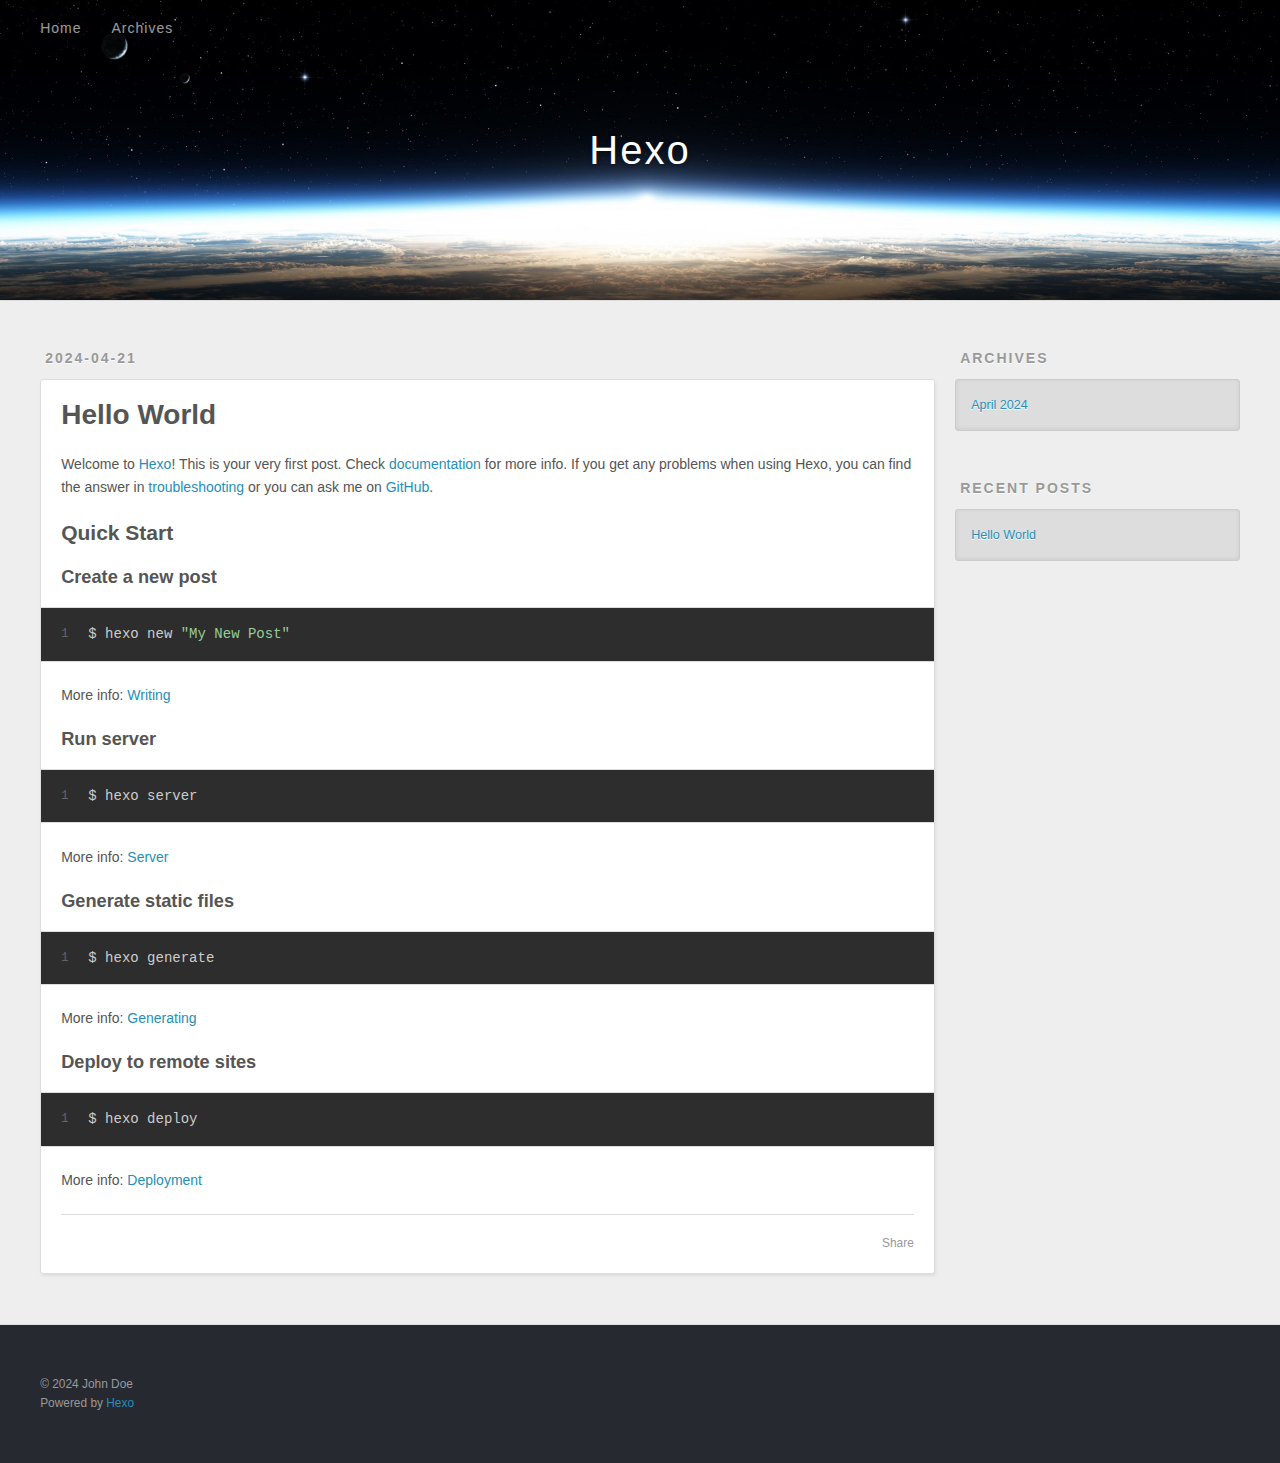
<file: index.html>
<!DOCTYPE html>
<html>
<head>
  <meta charset="utf-8">
  
  
  <title>Hexo</title>
  <meta name="viewport" content="width=device-width, initial-scale=1, shrink-to-fit=no">
  <meta property="og:type" content="website">
<meta property="og:title" content="Hexo">
<meta property="og:url" content="http://example.com/index.html">
<meta property="og:site_name" content="Hexo">
<meta property="og:locale" content="en_US">
<meta property="article:author" content="John Doe">
<meta name="twitter:card" content="summary">
  
    <link rel="alternate" href="/atom.xml" title="Hexo" type="application/atom+xml">
  
  
    <link rel="shortcut icon" href="/favicon.png">
  
  
  
<link rel="stylesheet" href="/css/style.css">

  
    
<link rel="stylesheet" href="/fancybox/jquery.fancybox.min.css">

  
  
<meta name="generator" content="Hexo 7.2.0"></head>

<body>
  <div id="container">
    <div id="wrap">
      <header id="header">
  <div id="banner"></div>
  <div id="header-outer" class="outer">
    <div id="header-title" class="inner">
      <h1 id="logo-wrap">
        <a href="/" id="logo">Hexo</a>
      </h1>
      
    </div>
    <div id="header-inner" class="inner">
      <nav id="main-nav">
        <a id="main-nav-toggle" class="nav-icon"><span class="fa fa-bars"></span></a>
        
          <a class="main-nav-link" href="/">Home</a>
        
          <a class="main-nav-link" href="/archives">Archives</a>
        
      </nav>
      <nav id="sub-nav">
        
        
          <a class="nav-icon" href="/atom.xml" title="RSS Feed"><span class="fa fa-rss"></span></a>
        
        <a class="nav-icon nav-search-btn" title="Search"><span class="fa fa-search"></span></a>
      </nav>
      <div id="search-form-wrap">
        <form action="//google.com/search" method="get" accept-charset="UTF-8" class="search-form"><input type="search" name="q" class="search-form-input" placeholder="Search"><button type="submit" class="search-form-submit">&#xF002;</button><input type="hidden" name="sitesearch" value="http://example.com"></form>
      </div>
    </div>
  </div>
</header>

      <div class="outer">
        <section id="main">
  
    <article id="post-hello-world" class="h-entry article article-type-post" itemprop="blogPost" itemscope itemtype="https://schema.org/BlogPosting">
  <div class="article-meta">
    <a href="/2024/04/21/hello-world/" class="article-date">
  <time class="dt-published" datetime="2024-04-21T01:26:11.990Z" itemprop="datePublished">2024-04-21</time>
</a>
    
  </div>
  <div class="article-inner">
    
    
      <header class="article-header">
        
  
    <h1 itemprop="name">
      <a class="p-name article-title" href="/2024/04/21/hello-world/">Hello World</a>
    </h1>
  

      </header>
    
    <div class="e-content article-entry" itemprop="articleBody">
      
        <p>Welcome to <a target="_blank" rel="noopener" href="https://hexo.io/">Hexo</a>! This is your very first post. Check <a target="_blank" rel="noopener" href="https://hexo.io/docs/">documentation</a> for more info. If you get any problems when using Hexo, you can find the answer in <a target="_blank" rel="noopener" href="https://hexo.io/docs/troubleshooting.html">troubleshooting</a> or you can ask me on <a target="_blank" rel="noopener" href="https://github.com/hexojs/hexo/issues">GitHub</a>.</p>
<h2 id="Quick-Start"><a href="#Quick-Start" class="headerlink" title="Quick Start"></a>Quick Start</h2><h3 id="Create-a-new-post"><a href="#Create-a-new-post" class="headerlink" title="Create a new post"></a>Create a new post</h3><figure class="highlight bash"><table><tr><td class="gutter"><pre><span class="line">1</span><br></pre></td><td class="code"><pre><span class="line">$ hexo new <span class="string">&quot;My New Post&quot;</span></span><br></pre></td></tr></table></figure>

<p>More info: <a target="_blank" rel="noopener" href="https://hexo.io/docs/writing.html">Writing</a></p>
<h3 id="Run-server"><a href="#Run-server" class="headerlink" title="Run server"></a>Run server</h3><figure class="highlight bash"><table><tr><td class="gutter"><pre><span class="line">1</span><br></pre></td><td class="code"><pre><span class="line">$ hexo server</span><br></pre></td></tr></table></figure>

<p>More info: <a target="_blank" rel="noopener" href="https://hexo.io/docs/server.html">Server</a></p>
<h3 id="Generate-static-files"><a href="#Generate-static-files" class="headerlink" title="Generate static files"></a>Generate static files</h3><figure class="highlight bash"><table><tr><td class="gutter"><pre><span class="line">1</span><br></pre></td><td class="code"><pre><span class="line">$ hexo generate</span><br></pre></td></tr></table></figure>

<p>More info: <a target="_blank" rel="noopener" href="https://hexo.io/docs/generating.html">Generating</a></p>
<h3 id="Deploy-to-remote-sites"><a href="#Deploy-to-remote-sites" class="headerlink" title="Deploy to remote sites"></a>Deploy to remote sites</h3><figure class="highlight bash"><table><tr><td class="gutter"><pre><span class="line">1</span><br></pre></td><td class="code"><pre><span class="line">$ hexo deploy</span><br></pre></td></tr></table></figure>

<p>More info: <a target="_blank" rel="noopener" href="https://hexo.io/docs/one-command-deployment.html">Deployment</a></p>

      
    </div>
    <footer class="article-footer">
      <a data-url="http://example.com/2024/04/21/hello-world/" data-id="clv90pcha0000mkuphko47riv" data-title="Hello World" class="article-share-link"><span class="fa fa-share">Share</span></a>
      
      
      
    </footer>
  </div>
  
</article>



  


</section>
        
          <aside id="sidebar">
  
    

  
    

  
    
  
    
  <div class="widget-wrap">
    <h3 class="widget-title">Archives</h3>
    <div class="widget">
      <ul class="archive-list"><li class="archive-list-item"><a class="archive-list-link" href="/archives/2024/04/">April 2024</a></li></ul>
    </div>
  </div>


  
    
  <div class="widget-wrap">
    <h3 class="widget-title">Recent Posts</h3>
    <div class="widget">
      <ul>
        
          <li>
            <a href="/2024/04/21/hello-world/">Hello World</a>
          </li>
        
      </ul>
    </div>
  </div>

  
</aside>
        
      </div>
      <footer id="footer">
  
  <div class="outer">
    <div id="footer-info" class="inner">
      
      &copy; 2024 John Doe<br>
      Powered by <a href="https://hexo.io/" target="_blank">Hexo</a>
    </div>
  </div>
</footer>

    </div>
    <nav id="mobile-nav">
  
    <a href="/" class="mobile-nav-link">Home</a>
  
    <a href="/archives" class="mobile-nav-link">Archives</a>
  
</nav>
    


<script src="/js/jquery-3.6.4.min.js"></script>



  
<script src="/fancybox/jquery.fancybox.min.js"></script>




<script src="/js/script.js"></script>





  </div>
</body>
</html>
</file>
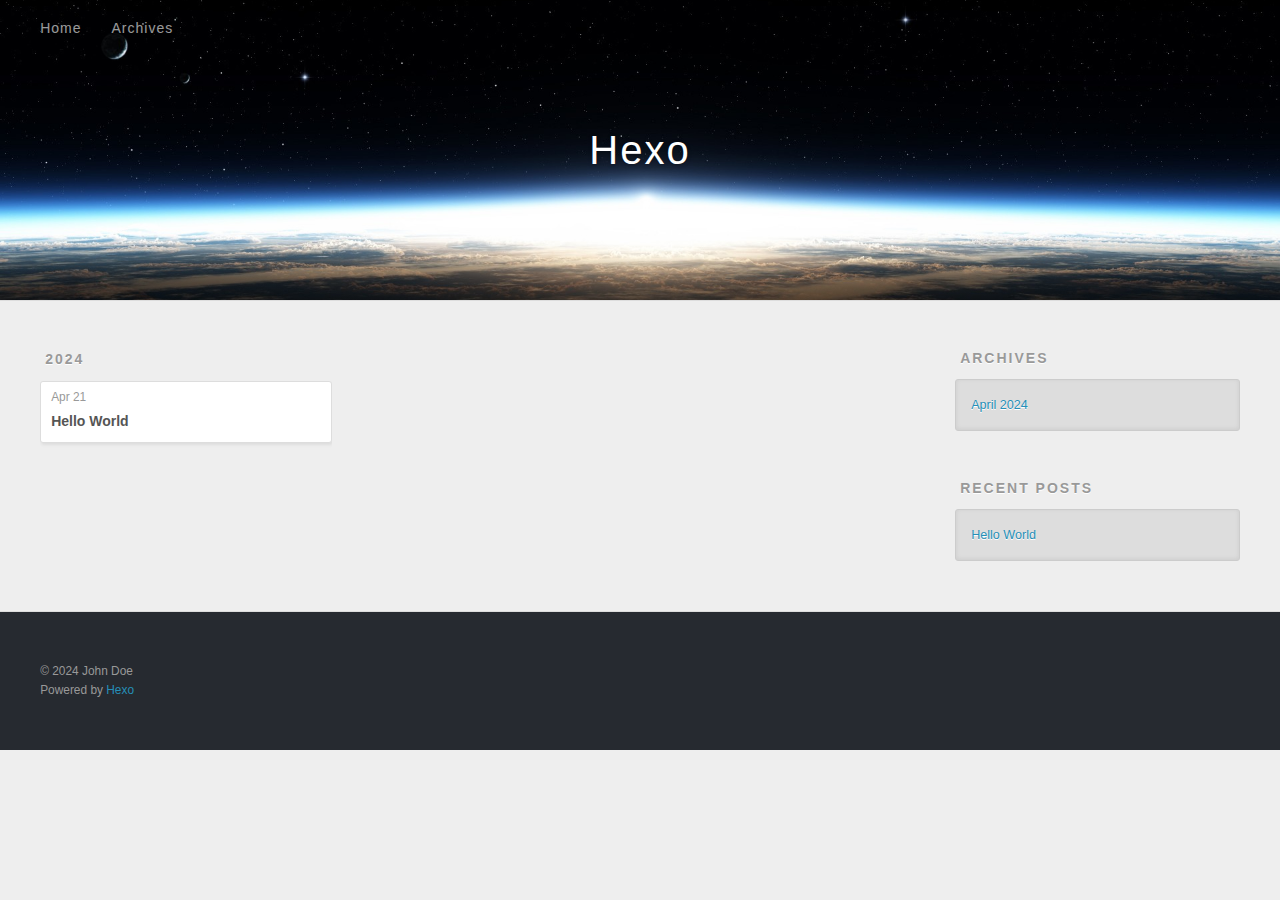
<file: archives/index.html>
<!DOCTYPE html>
<html>
<head>
  <meta charset="utf-8">
  
  
  <title>Archives | Hexo</title>
  <meta name="viewport" content="width=device-width, initial-scale=1, shrink-to-fit=no">
  <meta property="og:type" content="website">
<meta property="og:title" content="Hexo">
<meta property="og:url" content="http://example.com/archives/index.html">
<meta property="og:site_name" content="Hexo">
<meta property="og:locale" content="en_US">
<meta property="article:author" content="John Doe">
<meta name="twitter:card" content="summary">
  
    <link rel="alternate" href="/atom.xml" title="Hexo" type="application/atom+xml">
  
  
    <link rel="shortcut icon" href="/favicon.png">
  
  
  
<link rel="stylesheet" href="/css/style.css">

  
    
<link rel="stylesheet" href="/fancybox/jquery.fancybox.min.css">

  
  
<meta name="generator" content="Hexo 7.2.0"></head>

<body>
  <div id="container">
    <div id="wrap">
      <header id="header">
  <div id="banner"></div>
  <div id="header-outer" class="outer">
    <div id="header-title" class="inner">
      <h1 id="logo-wrap">
        <a href="/" id="logo">Hexo</a>
      </h1>
      
    </div>
    <div id="header-inner" class="inner">
      <nav id="main-nav">
        <a id="main-nav-toggle" class="nav-icon"><span class="fa fa-bars"></span></a>
        
          <a class="main-nav-link" href="/">Home</a>
        
          <a class="main-nav-link" href="/archives">Archives</a>
        
      </nav>
      <nav id="sub-nav">
        
        
          <a class="nav-icon" href="/atom.xml" title="RSS Feed"><span class="fa fa-rss"></span></a>
        
        <a class="nav-icon nav-search-btn" title="Search"><span class="fa fa-search"></span></a>
      </nav>
      <div id="search-form-wrap">
        <form action="//google.com/search" method="get" accept-charset="UTF-8" class="search-form"><input type="search" name="q" class="search-form-input" placeholder="Search"><button type="submit" class="search-form-submit">&#xF002;</button><input type="hidden" name="sitesearch" value="http://example.com"></form>
      </div>
    </div>
  </div>
</header>

      <div class="outer">
        <section id="main">
  
  
    
    
      
      
      <section class="archives-wrap">
        <div class="archive-year-wrap">
          <a href="/archives/2024" class="archive-year">2024</a>
        </div>
        <div class="archives">
    
    <article class="archive-article archive-type-post">
  <div class="archive-article-inner">
    <header class="archive-article-header">
      <a href="/2024/04/21/hello-world/" class="archive-article-date">
  <time class="dt-published" datetime="2024-04-21T01:26:11.990Z" itemprop="datePublished">Apr 21</time>
</a>
      
  
    <h1 itemprop="name">
      <a class="archive-article-title" href="/2024/04/21/hello-world/">Hello World</a>
    </h1>
  

    </header>
  </div>
</article>
  
  
    </div></section>
  


</section>
        
          <aside id="sidebar">
  
    

  
    

  
    
  
    
  <div class="widget-wrap">
    <h3 class="widget-title">Archives</h3>
    <div class="widget">
      <ul class="archive-list"><li class="archive-list-item"><a class="archive-list-link" href="/archives/2024/04/">April 2024</a></li></ul>
    </div>
  </div>


  
    
  <div class="widget-wrap">
    <h3 class="widget-title">Recent Posts</h3>
    <div class="widget">
      <ul>
        
          <li>
            <a href="/2024/04/21/hello-world/">Hello World</a>
          </li>
        
      </ul>
    </div>
  </div>

  
</aside>
        
      </div>
      <footer id="footer">
  
  <div class="outer">
    <div id="footer-info" class="inner">
      
      &copy; 2024 John Doe<br>
      Powered by <a href="https://hexo.io/" target="_blank">Hexo</a>
    </div>
  </div>
</footer>

    </div>
    <nav id="mobile-nav">
  
    <a href="/" class="mobile-nav-link">Home</a>
  
    <a href="/archives" class="mobile-nav-link">Archives</a>
  
</nav>
    


<script src="/js/jquery-3.6.4.min.js"></script>



  
<script src="/fancybox/jquery.fancybox.min.js"></script>




<script src="/js/script.js"></script>





  </div>
</body>
</html>
</file>
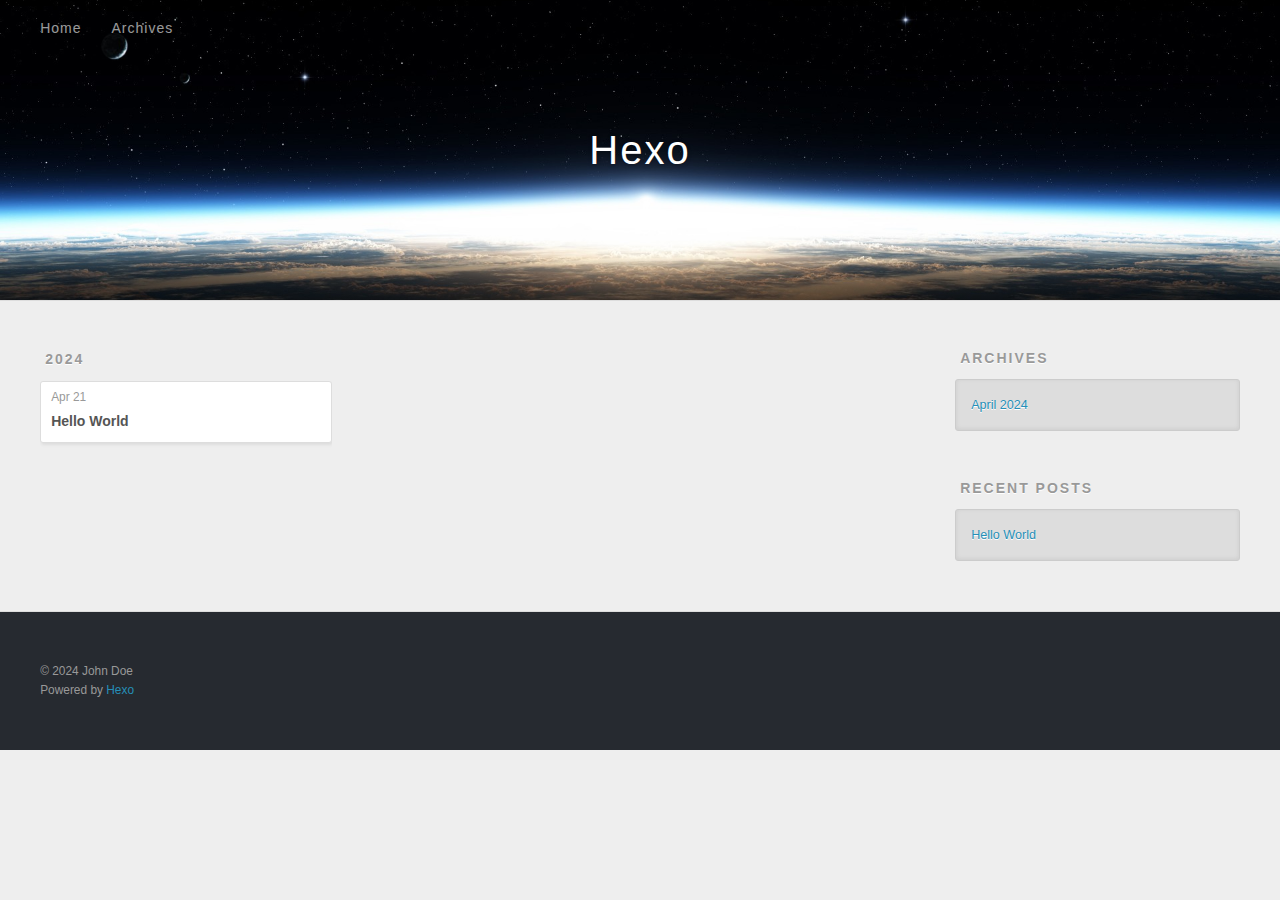
<file: archives/2024/index.html>
<!DOCTYPE html>
<html>
<head>
  <meta charset="utf-8">
  
  
  <title>Archives: 2024 | Hexo</title>
  <meta name="viewport" content="width=device-width, initial-scale=1, shrink-to-fit=no">
  <meta property="og:type" content="website">
<meta property="og:title" content="Hexo">
<meta property="og:url" content="http://example.com/archives/2024/index.html">
<meta property="og:site_name" content="Hexo">
<meta property="og:locale" content="en_US">
<meta property="article:author" content="John Doe">
<meta name="twitter:card" content="summary">
  
    <link rel="alternate" href="/atom.xml" title="Hexo" type="application/atom+xml">
  
  
    <link rel="shortcut icon" href="/favicon.png">
  
  
  
<link rel="stylesheet" href="/css/style.css">

  
    
<link rel="stylesheet" href="/fancybox/jquery.fancybox.min.css">

  
  
<meta name="generator" content="Hexo 7.2.0"></head>

<body>
  <div id="container">
    <div id="wrap">
      <header id="header">
  <div id="banner"></div>
  <div id="header-outer" class="outer">
    <div id="header-title" class="inner">
      <h1 id="logo-wrap">
        <a href="/" id="logo">Hexo</a>
      </h1>
      
    </div>
    <div id="header-inner" class="inner">
      <nav id="main-nav">
        <a id="main-nav-toggle" class="nav-icon"><span class="fa fa-bars"></span></a>
        
          <a class="main-nav-link" href="/">Home</a>
        
          <a class="main-nav-link" href="/archives">Archives</a>
        
      </nav>
      <nav id="sub-nav">
        
        
          <a class="nav-icon" href="/atom.xml" title="RSS Feed"><span class="fa fa-rss"></span></a>
        
        <a class="nav-icon nav-search-btn" title="Search"><span class="fa fa-search"></span></a>
      </nav>
      <div id="search-form-wrap">
        <form action="//google.com/search" method="get" accept-charset="UTF-8" class="search-form"><input type="search" name="q" class="search-form-input" placeholder="Search"><button type="submit" class="search-form-submit">&#xF002;</button><input type="hidden" name="sitesearch" value="http://example.com"></form>
      </div>
    </div>
  </div>
</header>

      <div class="outer">
        <section id="main">
  
  
    
    
      
      
      <section class="archives-wrap">
        <div class="archive-year-wrap">
          <a href="/archives/2024" class="archive-year">2024</a>
        </div>
        <div class="archives">
    
    <article class="archive-article archive-type-post">
  <div class="archive-article-inner">
    <header class="archive-article-header">
      <a href="/2024/04/21/hello-world/" class="archive-article-date">
  <time class="dt-published" datetime="2024-04-21T01:26:11.990Z" itemprop="datePublished">Apr 21</time>
</a>
      
  
    <h1 itemprop="name">
      <a class="archive-article-title" href="/2024/04/21/hello-world/">Hello World</a>
    </h1>
  

    </header>
  </div>
</article>
  
  
    </div></section>
  


</section>
        
          <aside id="sidebar">
  
    

  
    

  
    
  
    
  <div class="widget-wrap">
    <h3 class="widget-title">Archives</h3>
    <div class="widget">
      <ul class="archive-list"><li class="archive-list-item"><a class="archive-list-link" href="/archives/2024/04/">April 2024</a></li></ul>
    </div>
  </div>


  
    
  <div class="widget-wrap">
    <h3 class="widget-title">Recent Posts</h3>
    <div class="widget">
      <ul>
        
          <li>
            <a href="/2024/04/21/hello-world/">Hello World</a>
          </li>
        
      </ul>
    </div>
  </div>

  
</aside>
        
      </div>
      <footer id="footer">
  
  <div class="outer">
    <div id="footer-info" class="inner">
      
      &copy; 2024 John Doe<br>
      Powered by <a href="https://hexo.io/" target="_blank">Hexo</a>
    </div>
  </div>
</footer>

    </div>
    <nav id="mobile-nav">
  
    <a href="/" class="mobile-nav-link">Home</a>
  
    <a href="/archives" class="mobile-nav-link">Archives</a>
  
</nav>
    


<script src="/js/jquery-3.6.4.min.js"></script>



  
<script src="/fancybox/jquery.fancybox.min.js"></script>




<script src="/js/script.js"></script>





  </div>
</body>
</html>
</file>
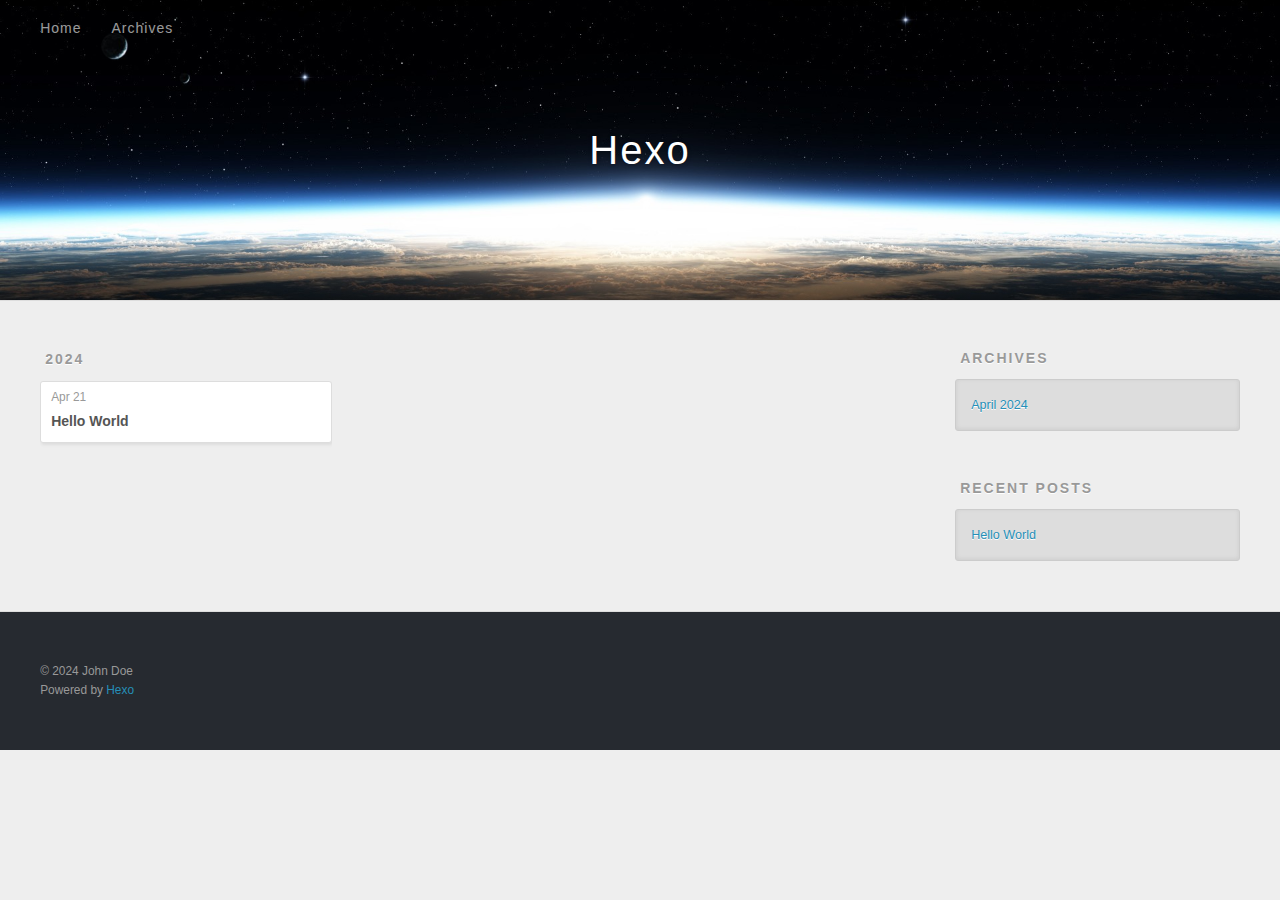
<file: archives/2024/04/index.html>
<!DOCTYPE html>
<html>
<head>
  <meta charset="utf-8">
  
  
  <title>Archives: 2024/4 | Hexo</title>
  <meta name="viewport" content="width=device-width, initial-scale=1, shrink-to-fit=no">
  <meta property="og:type" content="website">
<meta property="og:title" content="Hexo">
<meta property="og:url" content="http://example.com/archives/2024/04/index.html">
<meta property="og:site_name" content="Hexo">
<meta property="og:locale" content="en_US">
<meta property="article:author" content="John Doe">
<meta name="twitter:card" content="summary">
  
    <link rel="alternate" href="/atom.xml" title="Hexo" type="application/atom+xml">
  
  
    <link rel="shortcut icon" href="/favicon.png">
  
  
  
<link rel="stylesheet" href="/css/style.css">

  
    
<link rel="stylesheet" href="/fancybox/jquery.fancybox.min.css">

  
  
<meta name="generator" content="Hexo 7.2.0"></head>

<body>
  <div id="container">
    <div id="wrap">
      <header id="header">
  <div id="banner"></div>
  <div id="header-outer" class="outer">
    <div id="header-title" class="inner">
      <h1 id="logo-wrap">
        <a href="/" id="logo">Hexo</a>
      </h1>
      
    </div>
    <div id="header-inner" class="inner">
      <nav id="main-nav">
        <a id="main-nav-toggle" class="nav-icon"><span class="fa fa-bars"></span></a>
        
          <a class="main-nav-link" href="/">Home</a>
        
          <a class="main-nav-link" href="/archives">Archives</a>
        
      </nav>
      <nav id="sub-nav">
        
        
          <a class="nav-icon" href="/atom.xml" title="RSS Feed"><span class="fa fa-rss"></span></a>
        
        <a class="nav-icon nav-search-btn" title="Search"><span class="fa fa-search"></span></a>
      </nav>
      <div id="search-form-wrap">
        <form action="//google.com/search" method="get" accept-charset="UTF-8" class="search-form"><input type="search" name="q" class="search-form-input" placeholder="Search"><button type="submit" class="search-form-submit">&#xF002;</button><input type="hidden" name="sitesearch" value="http://example.com"></form>
      </div>
    </div>
  </div>
</header>

      <div class="outer">
        <section id="main">
  
  
    
    
      
      
      <section class="archives-wrap">
        <div class="archive-year-wrap">
          <a href="/archives/2024" class="archive-year">2024</a>
        </div>
        <div class="archives">
    
    <article class="archive-article archive-type-post">
  <div class="archive-article-inner">
    <header class="archive-article-header">
      <a href="/2024/04/21/hello-world/" class="archive-article-date">
  <time class="dt-published" datetime="2024-04-21T01:26:11.990Z" itemprop="datePublished">Apr 21</time>
</a>
      
  
    <h1 itemprop="name">
      <a class="archive-article-title" href="/2024/04/21/hello-world/">Hello World</a>
    </h1>
  

    </header>
  </div>
</article>
  
  
    </div></section>
  


</section>
        
          <aside id="sidebar">
  
    

  
    

  
    
  
    
  <div class="widget-wrap">
    <h3 class="widget-title">Archives</h3>
    <div class="widget">
      <ul class="archive-list"><li class="archive-list-item"><a class="archive-list-link" href="/archives/2024/04/">April 2024</a></li></ul>
    </div>
  </div>


  
    
  <div class="widget-wrap">
    <h3 class="widget-title">Recent Posts</h3>
    <div class="widget">
      <ul>
        
          <li>
            <a href="/2024/04/21/hello-world/">Hello World</a>
          </li>
        
      </ul>
    </div>
  </div>

  
</aside>
        
      </div>
      <footer id="footer">
  
  <div class="outer">
    <div id="footer-info" class="inner">
      
      &copy; 2024 John Doe<br>
      Powered by <a href="https://hexo.io/" target="_blank">Hexo</a>
    </div>
  </div>
</footer>

    </div>
    <nav id="mobile-nav">
  
    <a href="/" class="mobile-nav-link">Home</a>
  
    <a href="/archives" class="mobile-nav-link">Archives</a>
  
</nav>
    


<script src="/js/jquery-3.6.4.min.js"></script>



  
<script src="/fancybox/jquery.fancybox.min.js"></script>




<script src="/js/script.js"></script>





  </div>
</body>
</html>
</file>
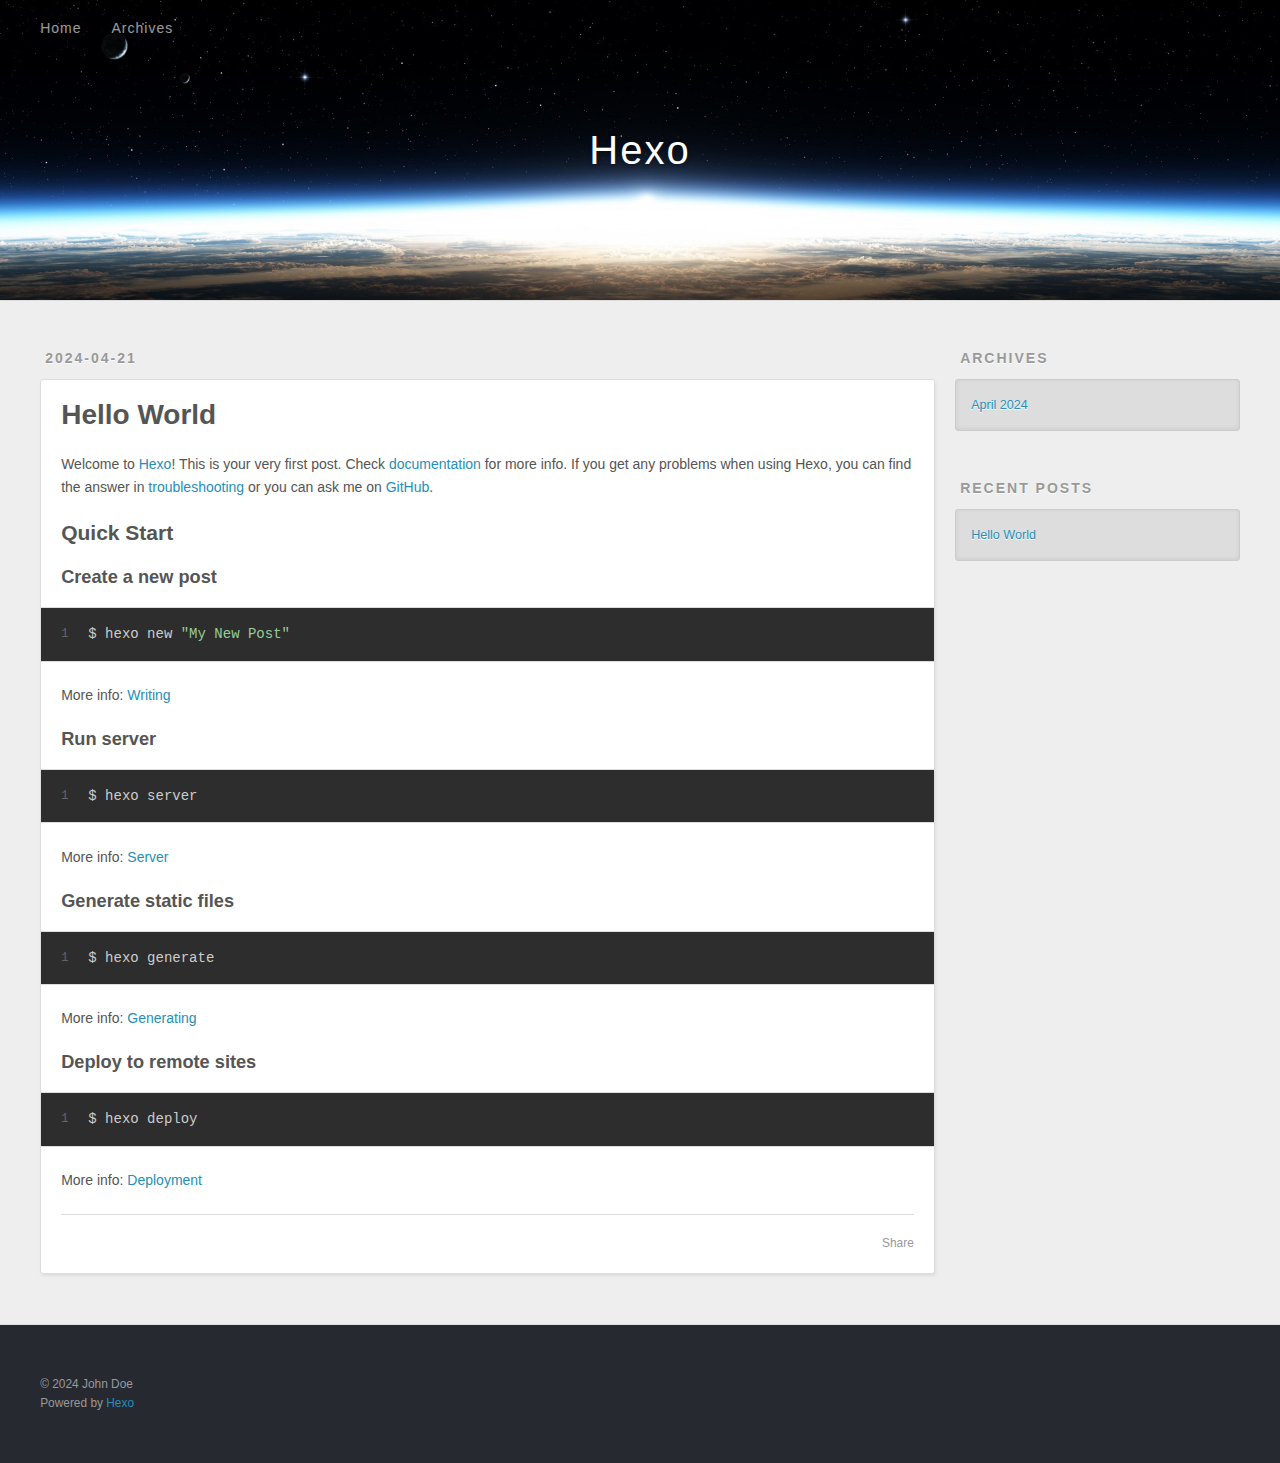
<file: 2024/04/21/hello-world/index.html>
<!DOCTYPE html>
<html>
<head>
  <meta charset="utf-8">
  
  
  <title>Hello World | Hexo</title>
  <meta name="viewport" content="width=device-width, initial-scale=1, shrink-to-fit=no">
  <meta name="description" content="Welcome to Hexo! This is your very first post. Check documentation for more info. If you get any problems when using Hexo, you can find the answer in troubleshooting or you can ask me on GitHub. Quick">
<meta property="og:type" content="article">
<meta property="og:title" content="Hello World">
<meta property="og:url" content="http://example.com/2024/04/21/hello-world/index.html">
<meta property="og:site_name" content="Hexo">
<meta property="og:description" content="Welcome to Hexo! This is your very first post. Check documentation for more info. If you get any problems when using Hexo, you can find the answer in troubleshooting or you can ask me on GitHub. Quick">
<meta property="og:locale" content="en_US">
<meta property="article:published_time" content="2024-04-21T01:26:11.990Z">
<meta property="article:modified_time" content="2024-04-21T01:26:11.990Z">
<meta property="article:author" content="John Doe">
<meta name="twitter:card" content="summary">
  
    <link rel="alternate" href="/atom.xml" title="Hexo" type="application/atom+xml">
  
  
    <link rel="shortcut icon" href="/favicon.png">
  
  
  
<link rel="stylesheet" href="/css/style.css">

  
    
<link rel="stylesheet" href="/fancybox/jquery.fancybox.min.css">

  
  
<meta name="generator" content="Hexo 7.2.0"></head>

<body>
  <div id="container">
    <div id="wrap">
      <header id="header">
  <div id="banner"></div>
  <div id="header-outer" class="outer">
    <div id="header-title" class="inner">
      <h1 id="logo-wrap">
        <a href="/" id="logo">Hexo</a>
      </h1>
      
    </div>
    <div id="header-inner" class="inner">
      <nav id="main-nav">
        <a id="main-nav-toggle" class="nav-icon"><span class="fa fa-bars"></span></a>
        
          <a class="main-nav-link" href="/">Home</a>
        
          <a class="main-nav-link" href="/archives">Archives</a>
        
      </nav>
      <nav id="sub-nav">
        
        
          <a class="nav-icon" href="/atom.xml" title="RSS Feed"><span class="fa fa-rss"></span></a>
        
        <a class="nav-icon nav-search-btn" title="Search"><span class="fa fa-search"></span></a>
      </nav>
      <div id="search-form-wrap">
        <form action="//google.com/search" method="get" accept-charset="UTF-8" class="search-form"><input type="search" name="q" class="search-form-input" placeholder="Search"><button type="submit" class="search-form-submit">&#xF002;</button><input type="hidden" name="sitesearch" value="http://example.com"></form>
      </div>
    </div>
  </div>
</header>

      <div class="outer">
        <section id="main"><article id="post-hello-world" class="h-entry article article-type-post" itemprop="blogPost" itemscope itemtype="https://schema.org/BlogPosting">
  <div class="article-meta">
    <a href="/2024/04/21/hello-world/" class="article-date">
  <time class="dt-published" datetime="2024-04-21T01:26:11.990Z" itemprop="datePublished">2024-04-21</time>
</a>
    
  </div>
  <div class="article-inner">
    
    
      <header class="article-header">
        
  
    <h1 class="p-name article-title" itemprop="headline name">
      Hello World
    </h1>
  

      </header>
    
    <div class="e-content article-entry" itemprop="articleBody">
      
        <p>Welcome to <a target="_blank" rel="noopener" href="https://hexo.io/">Hexo</a>! This is your very first post. Check <a target="_blank" rel="noopener" href="https://hexo.io/docs/">documentation</a> for more info. If you get any problems when using Hexo, you can find the answer in <a target="_blank" rel="noopener" href="https://hexo.io/docs/troubleshooting.html">troubleshooting</a> or you can ask me on <a target="_blank" rel="noopener" href="https://github.com/hexojs/hexo/issues">GitHub</a>.</p>
<h2 id="Quick-Start"><a href="#Quick-Start" class="headerlink" title="Quick Start"></a>Quick Start</h2><h3 id="Create-a-new-post"><a href="#Create-a-new-post" class="headerlink" title="Create a new post"></a>Create a new post</h3><figure class="highlight bash"><table><tr><td class="gutter"><pre><span class="line">1</span><br></pre></td><td class="code"><pre><span class="line">$ hexo new <span class="string">&quot;My New Post&quot;</span></span><br></pre></td></tr></table></figure>

<p>More info: <a target="_blank" rel="noopener" href="https://hexo.io/docs/writing.html">Writing</a></p>
<h3 id="Run-server"><a href="#Run-server" class="headerlink" title="Run server"></a>Run server</h3><figure class="highlight bash"><table><tr><td class="gutter"><pre><span class="line">1</span><br></pre></td><td class="code"><pre><span class="line">$ hexo server</span><br></pre></td></tr></table></figure>

<p>More info: <a target="_blank" rel="noopener" href="https://hexo.io/docs/server.html">Server</a></p>
<h3 id="Generate-static-files"><a href="#Generate-static-files" class="headerlink" title="Generate static files"></a>Generate static files</h3><figure class="highlight bash"><table><tr><td class="gutter"><pre><span class="line">1</span><br></pre></td><td class="code"><pre><span class="line">$ hexo generate</span><br></pre></td></tr></table></figure>

<p>More info: <a target="_blank" rel="noopener" href="https://hexo.io/docs/generating.html">Generating</a></p>
<h3 id="Deploy-to-remote-sites"><a href="#Deploy-to-remote-sites" class="headerlink" title="Deploy to remote sites"></a>Deploy to remote sites</h3><figure class="highlight bash"><table><tr><td class="gutter"><pre><span class="line">1</span><br></pre></td><td class="code"><pre><span class="line">$ hexo deploy</span><br></pre></td></tr></table></figure>

<p>More info: <a target="_blank" rel="noopener" href="https://hexo.io/docs/one-command-deployment.html">Deployment</a></p>

      
    </div>
    <footer class="article-footer">
      <a data-url="http://example.com/2024/04/21/hello-world/" data-id="clv90pcha0000mkuphko47riv" data-title="Hello World" class="article-share-link"><span class="fa fa-share">Share</span></a>
      
      
      
    </footer>
  </div>
  
    
  
</article>


</section>
        
          <aside id="sidebar">
  
    

  
    

  
    
  
    
  <div class="widget-wrap">
    <h3 class="widget-title">Archives</h3>
    <div class="widget">
      <ul class="archive-list"><li class="archive-list-item"><a class="archive-list-link" href="/archives/2024/04/">April 2024</a></li></ul>
    </div>
  </div>


  
    
  <div class="widget-wrap">
    <h3 class="widget-title">Recent Posts</h3>
    <div class="widget">
      <ul>
        
          <li>
            <a href="/2024/04/21/hello-world/">Hello World</a>
          </li>
        
      </ul>
    </div>
  </div>

  
</aside>
        
      </div>
      <footer id="footer">
  
  <div class="outer">
    <div id="footer-info" class="inner">
      
      &copy; 2024 John Doe<br>
      Powered by <a href="https://hexo.io/" target="_blank">Hexo</a>
    </div>
  </div>
</footer>

    </div>
    <nav id="mobile-nav">
  
    <a href="/" class="mobile-nav-link">Home</a>
  
    <a href="/archives" class="mobile-nav-link">Archives</a>
  
</nav>
    


<script src="/js/jquery-3.6.4.min.js"></script>



  
<script src="/fancybox/jquery.fancybox.min.js"></script>




<script src="/js/script.js"></script>





  </div>
</body>
</html>
</file>
<file: css/style.css>
body {
  width: 100%;
}
body:before,
body:after {
  content: "";
  display: table;
}
body:after {
  clear: both;
}
html,
body,
div,
span,
applet,
object,
iframe,
h1,
h2,
h3,
h4,
h5,
h6,
p,
blockquote,
pre,
a,
abbr,
acronym,
address,
big,
cite,
code,
del,
dfn,
em,
img,
ins,
kbd,
q,
s,
samp,
small,
strike,
strong,
sub,
sup,
tt,
var,
dl,
dt,
dd,
ol,
ul,
li,
fieldset,
form,
label,
legend,
table,
caption,
tbody,
tfoot,
thead,
tr,
th,
td {
  margin: 0;
  padding: 0;
  border: 0;
  outline: 0;
  font-weight: inherit;
  font-style: inherit;
  font-family: inherit;
  font-size: 100%;
  vertical-align: baseline;
}
body {
  line-height: 1;
  color: #000;
  background: #fff;
}
ol,
ul {
  list-style: none;
}
table {
  border-collapse: separate;
  border-spacing: 0;
  vertical-align: middle;
}
caption,
th,
td {
  text-align: left;
  font-weight: normal;
  vertical-align: middle;
}
a img {
  border: none;
}
input,
button {
  margin: 0;
  padding: 0;
}
input::-moz-focus-inner,
button::-moz-focus-inner {
  border: 0;
  padding: 0;
}
html,
body,
#container {
  height: 100%;
}
body {
  background: #eee;
  font: 14px -apple-system, BlinkMacSystemFont, "Segoe UI", "Roboto", "Oxygen", "Ubuntu", "Cantarell", "Fira Sans", "Droid Sans", "Helvetica Neue", sans-serif;
  -webkit-text-size-adjust: 100%;
}
.outer {
  max-width: 1220px;
  margin: 0 auto;
  padding: 0 20px;
}
.outer:before,
.outer:after {
  content: "";
  display: table;
}
.outer:after {
  clear: both;
}
.inner {
  display: inline;
  float: left;
  width: 98.33333333333333%;
  margin: 0 0.833333333333333%;
}
.left,
.alignleft {
  float: left;
}
.right,
.alignright {
  float: right;
}
.clear {
  clear: both;
}
#container {
  position: relative;
}
.mobile-nav-on {
  overflow: hidden;
}
#wrap {
  height: 100%;
  width: 100%;
  position: absolute;
  top: 0;
  left: 0;
  -webkit-transition: 0.2s ease-out;
  -moz-transition: 0.2s ease-out;
  -ms-transition: 0.2s ease-out;
  transition: 0.2s ease-out;
  z-index: 1;
  background: #eee;
}
.mobile-nav-on #wrap {
  left: 280px;
}
@media screen and (min-width: 768px) {
  #main {
    display: inline;
    float: left;
    width: 73.33333333333333%;
    margin: 0 0.833333333333333%;
  }
}
.article-date,
.article-category-link,
.archive-year,
.widget-title {
  text-decoration: none;
  text-transform: uppercase;
  letter-spacing: 2px;
  color: #999;
  margin-bottom: 1em;
  margin-left: 5px;
  line-height: 1em;
  text-shadow: 0 1px #fff;
  font-weight: bold;
}
.article-inner,
.archive-article-inner {
  background: #fff;
  -webkit-box-shadow: 1px 2px 3px #ddd;
  box-shadow: 1px 2px 3px #ddd;
  border: 1px solid #ddd;
  border-radius: 3px;
}
.article-entry h1,
.widget h1 {
  font-size: 2em;
}
.article-entry h2,
.widget h2 {
  font-size: 1.5em;
}
.article-entry h3,
.widget h3 {
  font-size: 1.3em;
}
.article-entry h4,
.widget h4 {
  font-size: 1.2em;
}
.article-entry h5,
.widget h5 {
  font-size: 1em;
}
.article-entry h6,
.widget h6 {
  font-size: 1em;
  color: #999;
}
.article-entry hr,
.widget hr {
  border: 1px dashed #ddd;
}
.article-entry strong,
.widget strong {
  font-weight: bold;
}
.article-entry em,
.widget em,
.article-entry cite,
.widget cite {
  font-style: italic;
}
.article-entry sup,
.widget sup,
.article-entry sub,
.widget sub {
  font-size: 0.75em;
  line-height: 0;
  position: relative;
  vertical-align: baseline;
}
.article-entry sup,
.widget sup {
  top: -0.5em;
}
.article-entry sub,
.widget sub {
  bottom: -0.2em;
}
.article-entry small,
.widget small {
  font-size: 0.85em;
}
.article-entry acronym,
.widget acronym,
.article-entry abbr,
.widget abbr {
  border-bottom: 1px dotted;
}
.article-entry ul,
.widget ul,
.article-entry ol,
.widget ol,
.article-entry dl,
.widget dl {
  margin: 0 20px;
  line-height: 1.6em;
}
.article-entry ul ul,
.widget ul ul,
.article-entry ol ul,
.widget ol ul,
.article-entry ul ol,
.widget ul ol,
.article-entry ol ol,
.widget ol ol {
  margin-top: 0;
  margin-bottom: 0;
}
.article-entry ul,
.widget ul {
  list-style: disc;
}
.article-entry ol,
.widget ol {
  list-style: decimal;
}
.article-entry dt,
.widget dt {
  font-weight: bold;
}
#header {
  height: 300px;
  position: relative;
  border-bottom: 1px solid #ddd;
}
#header:before,
#header:after {
  content: "";
  position: absolute;
  left: 0;
  right: 0;
  height: 40px;
}
#header:before {
  top: 0;
  background: -webkit-linear-gradient(rgba(0,0,0,0.2), transparent);
  background: -moz-linear-gradient(rgba(0,0,0,0.2), transparent);
  background: -ms-linear-gradient(rgba(0,0,0,0.2), transparent);
  background: linear-gradient(rgba(0,0,0,0.2), transparent);
}
#header:after {
  bottom: 0;
  background: -webkit-linear-gradient(transparent, rgba(0,0,0,0.2));
  background: -moz-linear-gradient(transparent, rgba(0,0,0,0.2));
  background: -ms-linear-gradient(transparent, rgba(0,0,0,0.2));
  background: linear-gradient(transparent, rgba(0,0,0,0.2));
}
#header-outer {
  height: 100%;
  position: relative;
}
#header-inner {
  position: relative;
  overflow: hidden;
}
#banner {
  position: absolute;
  top: 0;
  left: 0;
  width: 100%;
  height: 100%;
  background: url("images/banner.jpg") center #000;
  background-size: cover;
  z-index: -1;
}
#header-title {
  text-align: center;
  height: 40px;
  position: absolute;
  top: 50%;
  left: 0;
  margin-top: -20px;
}
#logo,
#subtitle {
  text-decoration: none;
  color: #fff;
  font-weight: 300;
  text-shadow: 0 1px 4px rgba(0,0,0,0.3);
}
#logo {
  font-size: 40px;
  line-height: 40px;
  letter-spacing: 2px;
}
#subtitle {
  font-size: 16px;
  line-height: 16px;
  letter-spacing: 1px;
}
#subtitle-wrap {
  margin-top: 16px;
}
#main-nav {
  float: left;
  margin-left: -15px;
}
.nav-icon,
.main-nav-link {
  float: left;
  color: #fff;
  opacity: 0.6;
  text-decoration: none;
  text-shadow: 0 1px rgba(0,0,0,0.2);
  -webkit-transition: opacity 0.2s;
  -moz-transition: opacity 0.2s;
  -ms-transition: opacity 0.2s;
  transition: opacity 0.2s;
  display: block;
  padding: 20px 15px;
}
.nav-icon:hover,
.main-nav-link:hover {
  opacity: 1;
}
.nav-icon {
  text-align: center;
  font-size: 14px;
  width: 14px;
  height: 14px;
  padding: 20px 15px;
  position: relative;
  cursor: pointer;
}
.main-nav-link {
  font-weight: 300;
  letter-spacing: 1px;
}
@media screen and (max-width: 479px) {
  .main-nav-link {
    display: none;
  }
}
#main-nav-toggle {
  display: none;
}
@media screen and (max-width: 479px) {
  #main-nav-toggle {
    display: block;
  }
}
#sub-nav {
  float: right;
  margin-right: -15px;
}
#search-form-wrap {
  position: absolute;
  top: 15px;
  width: 150px;
  height: 30px;
  right: -150px;
  opacity: 0;
  -webkit-transition: 0.2s ease-out;
  -moz-transition: 0.2s ease-out;
  -ms-transition: 0.2s ease-out;
  transition: 0.2s ease-out;
}
#search-form-wrap.on {
  opacity: 1;
  right: 0;
}
@media screen and (max-width: 479px) {
  #search-form-wrap {
    width: 100%;
    right: -100%;
  }
}
.search-form {
  position: absolute;
  top: 0;
  left: 0;
  right: 0;
  background: #fff;
  padding: 5px 15px;
  border-radius: 15px;
  -webkit-box-shadow: 0 0 10px rgba(0,0,0,0.3);
  box-shadow: 0 0 10px rgba(0,0,0,0.3);
}
.search-form-input {
  border: none;
  background: none;
  color: #555;
  width: 100%;
  font: 13px -apple-system, BlinkMacSystemFont, "Segoe UI", "Roboto", "Oxygen", "Ubuntu", "Cantarell", "Fira Sans", "Droid Sans", "Helvetica Neue", sans-serif;
  outline: none;
}
.search-form-input::-webkit-search-results-decoration,
.search-form-input::-webkit-search-cancel-button {
  -webkit-appearance: none;
}
.search-form-submit {
  position: absolute;
  top: 50%;
  right: 10px;
  margin-top: -7px;
  font: 13px ForkAwesome;
  border: none;
  background: none;
  color: #bbb;
  cursor: pointer;
}
.search-form-submit:hover,
.search-form-submit:focus {
  color: #777;
}
.article {
  margin: 50px 0;
}
.article-inner {
  overflow: hidden;
}
.article-meta:before,
.article-meta:after {
  content: "";
  display: table;
}
.article-meta:after {
  clear: both;
}
.article-date {
  float: left;
}
.article-category {
  float: left;
  line-height: 1em;
  color: #ccc;
  text-shadow: 0 1px #fff;
  margin-left: 8px;
}
.article-category:before {
  content: "\2022";
}
.article-category-link {
  margin: 0 12px 1em;
}
.article-header {
  padding: 20px 20px 0;
}
.article-title {
  text-decoration: none;
  font-size: 2em;
  font-weight: bold;
  color: #555;
  line-height: 1.1em;
  -webkit-transition: color 0.2s;
  -moz-transition: color 0.2s;
  -ms-transition: color 0.2s;
  transition: color 0.2s;
}
a.article-title:hover {
  color: #258fb8;
}
.article-entry {
  color: #555;
  padding: 0 20px;
}
.article-entry:before,
.article-entry:after {
  content: "";
  display: table;
}
.article-entry:after {
  clear: both;
}
.article-entry p,
.article-entry table {
  line-height: 1.6em;
  margin: 1.6em 0;
}
.article-entry h1,
.article-entry h2,
.article-entry h3,
.article-entry h4,
.article-entry h5,
.article-entry h6 {
  font-weight: bold;
}
.article-entry h1,
.article-entry h2,
.article-entry h3,
.article-entry h4,
.article-entry h5,
.article-entry h6 {
  line-height: 1.1em;
  margin: 1.1em 0;
}
.article-entry a {
  color: #258fb8;
  text-decoration: none;
}
.article-entry a:hover {
  text-decoration: underline;
}
.article-entry ul,
.article-entry ol,
.article-entry dl {
  margin-top: 1.6em;
  margin-bottom: 1.6em;
}
.article-entry img,
.article-entry video {
  max-width: 100%;
  height: auto;
  display: block;
  margin: auto;
}
.article-entry iframe {
  border: none;
}
.article-entry table {
  width: 100%;
  border-collapse: collapse;
  border-spacing: 0;
}
.article-entry th {
  font-weight: bold;
  border-bottom: 3px solid #ddd;
  padding-bottom: 0.5em;
}
.article-entry td {
  border-bottom: 1px solid #ddd;
  padding: 10px 0;
}
.article-entry blockquote {
  font-family: Georgia, "Times New Roman", serif;
  margin: 1.6em 20px;
  text-align: center;
}
.article-entry blockquote footer {
  font-size: 14px;
  margin: 1.6em 0;
  font-family: -apple-system, BlinkMacSystemFont, "Segoe UI", "Roboto", "Oxygen", "Ubuntu", "Cantarell", "Fira Sans", "Droid Sans", "Helvetica Neue", sans-serif;
}
.article-entry blockquote footer cite:before {
  content: "—";
  padding: 0 0.5em;
}
.article-entry .pullquote {
  text-align: left;
  width: 45%;
  margin: 0;
}
.article-entry .pullquote.left {
  margin-left: 0.5em;
  margin-right: 1em;
}
.article-entry .pullquote.right {
  margin-right: 0.5em;
  margin-left: 1em;
}
.article-entry .caption {
  color: #999;
  display: block;
  font-size: 0.9em;
  margin-top: 0.5em;
  position: relative;
  text-align: center;
}
.article-entry .video-container {
  position: relative;
  padding-top: 56.25%;
  height: 0;
  overflow: hidden;
}
.article-entry .video-container iframe,
.article-entry .video-container object,
.article-entry .video-container embed {
  position: absolute;
  top: 0;
  left: 0;
  width: 100%;
  height: 100%;
  margin-top: 0;
}
.article-more-link a {
  display: inline-block;
  line-height: 1em;
  padding: 6px 15px;
  border-radius: 15px;
  background: #eee;
  color: #999;
  text-shadow: 0 1px #fff;
  text-decoration: none;
}
.article-more-link a:hover {
  background: #258fb8;
  color: #fff;
  text-decoration: none;
  text-shadow: 0 1px #1e7293;
}
.article-footer {
  font-size: 0.85em;
  line-height: 1.6em;
  border-top: 1px solid #ddd;
  padding-top: 1.6em;
  margin: 0 20px 20px;
}
.article-footer:before,
.article-footer:after {
  content: "";
  display: table;
}
.article-footer:after {
  clear: both;
}
.article-footer a {
  color: #999;
  text-decoration: none;
}
.article-footer a:hover {
  color: #555;
}
.article-tag-list-item {
  float: left;
  margin-right: 10px;
}
.article-tag-list-link:before {
  content: "#";
}
.article-comment-link {
  float: right;
}
.article-comment-link:before {
  padding-right: 8px;
}
.article-share-link {
  cursor: pointer;
  float: right;
  margin-left: 20px;
}
.article-share-link:before {
  padding-right: 6px;
}
#article-nav {
  position: relative;
}
#article-nav:before,
#article-nav:after {
  content: "";
  display: table;
}
#article-nav:after {
  clear: both;
}
@media screen and (min-width: 768px) {
  #article-nav {
    margin: 50px 0;
  }
  #article-nav:before {
    width: 8px;
    height: 8px;
    position: absolute;
    top: 50%;
    left: 50%;
    margin-top: -4px;
    margin-left: -4px;
    content: "";
    border-radius: 50%;
    background: #ddd;
    -webkit-box-shadow: 0 1px 2px #fff;
    box-shadow: 0 1px 2px #fff;
  }
}
.article-nav-link-wrap {
  text-decoration: none;
  text-shadow: 0 1px #fff;
  color: #999;
  -webkit-box-sizing: border-box;
  -moz-box-sizing: border-box;
  box-sizing: border-box;
  margin-top: 50px;
  text-align: center;
  display: block;
}
.article-nav-link-wrap:hover {
  color: #555;
}
@media screen and (min-width: 768px) {
  .article-nav-link-wrap {
    width: 50%;
    margin-top: 0;
  }
}
@media screen and (min-width: 768px) {
  #article-nav-newer {
    float: left;
    text-align: right;
    padding-right: 20px;
  }
}
@media screen and (min-width: 768px) {
  #article-nav-older {
    float: right;
    text-align: left;
    padding-left: 20px;
  }
}
.article-nav-caption {
  text-transform: uppercase;
  letter-spacing: 2px;
  color: #ddd;
  line-height: 1em;
  font-weight: bold;
}
#article-nav-newer .article-nav-caption {
  margin-right: -2px;
}
.article-nav-title {
  font-size: 0.85em;
  line-height: 1.6em;
  margin-top: 0.5em;
}
.article-share-box {
  position: absolute;
  display: none;
  background: #fff;
  -webkit-box-shadow: 1px 2px 10px rgba(0,0,0,0.2);
  box-shadow: 1px 2px 10px rgba(0,0,0,0.2);
  border-radius: 3px;
  margin-left: -145px;
  overflow: hidden;
  z-index: 1;
}
.article-share-box.on {
  display: block;
}
.article-share-input {
  width: 100%;
  background: none;
  -webkit-box-sizing: border-box;
  -moz-box-sizing: border-box;
  box-sizing: border-box;
  font: 14px -apple-system, BlinkMacSystemFont, "Segoe UI", "Roboto", "Oxygen", "Ubuntu", "Cantarell", "Fira Sans", "Droid Sans", "Helvetica Neue", sans-serif;
  padding: 0 15px;
  color: #555;
  outline: none;
  border: 1px solid #ddd;
  border-radius: 3px 3px 0 0;
  height: 36px;
  line-height: 36px;
}
.article-share-links {
  background: #eee;
}
.article-share-links:before,
.article-share-links:after {
  content: "";
  display: table;
}
.article-share-links:after {
  clear: both;
}
.article-share-twitter,
.article-share-facebook,
.article-share-pinterest,
.article-share-linkedin {
  width: 50px;
  height: 36px;
  display: block;
  float: left;
  position: relative;
  color: #999;
  text-shadow: 0 1px #fff;
}
.article-share-twitter:before,
.article-share-facebook:before,
.article-share-pinterest:before,
.article-share-linkedin:before {
  font-size: 20px;
  width: 20px;
  height: 20px;
  position: absolute;
  top: 50%;
  left: 50%;
  margin-top: -10px;
  margin-left: -10px;
  text-align: center;
}
.article-share-twitter:hover,
.article-share-facebook:hover,
.article-share-pinterest:hover,
.article-share-linkedin:hover {
  color: #fff;
}
.article-share-twitter:hover {
  background: #00aced;
  text-shadow: 0 1px #008abe;
}
.article-share-facebook:hover {
  background: #3b5998;
  text-shadow: 0 1px #2f477a;
}
.article-share-pinterest:hover {
  background: #cb2027;
  text-shadow: 0 1px #a21a1f;
}
.article-share-linkedin:hover {
  background: #0077b5;
  text-shadow: 0 1px #005f91;
}
.article-gallery {
  background: #000;
  position: relative;
}
.article-gallery-photos {
  position: relative;
  overflow: hidden;
}
.article-gallery-img {
  display: none;
  max-width: 100%;
}
.article-gallery-img:first-child {
  display: block;
}
.article-gallery-img.loaded {
  position: absolute;
  display: block;
}
.article-gallery-img img {
  display: block;
  max-width: 100%;
  margin: 0 auto;
}
#comments {
  background: #fff;
  -webkit-box-shadow: 1px 2px 3px #ddd;
  box-shadow: 1px 2px 3px #ddd;
  padding: 20px;
  border: 1px solid #ddd;
  border-radius: 3px;
  margin: 50px 0;
}
#comments a {
  color: #258fb8;
}
.archives-wrap {
  margin: 50px 0;
}
.archives:before,
.archives:after {
  content: "";
  display: table;
}
.archives:after {
  clear: both;
}
.archive-year-wrap {
  margin-bottom: 1em;
}
.archives {
  -webkit-column-gap: 10px;
  -moz-column-gap: 10px;
  column-gap: 10px;
}
@media screen and (min-width: 480px) and (max-width: 767px) {
  .archives {
    -webkit-column-count: 2;
    -moz-column-count: 2;
    column-count: 2;
  }
}
@media screen and (min-width: 768px) {
  .archives {
    -webkit-column-count: 3;
    -moz-column-count: 3;
    column-count: 3;
  }
}
.archive-article {
  -webkit-column-break-inside: avoid;
  page-break-inside: avoid;
  overflow: hidden;
  break-inside: avoid-column;
}
.archive-article-inner {
  padding: 10px;
  margin-bottom: 15px;
}
.archive-article-title {
  text-decoration: none;
  font-weight: bold;
  color: #555;
  -webkit-transition: color 0.2s;
  -moz-transition: color 0.2s;
  -ms-transition: color 0.2s;
  transition: color 0.2s;
  line-height: 1.6em;
}
.archive-article-title:hover {
  color: #258fb8;
}
.archive-article-footer {
  margin-top: 1em;
}
.archive-article-date {
  color: #999;
  text-decoration: none;
  font-size: 0.85em;
  line-height: 1em;
  margin-bottom: 0.5em;
  display: block;
}
#page-nav {
  margin: 50px auto;
  background: #fff;
  -webkit-box-shadow: 1px 2px 3px #ddd;
  box-shadow: 1px 2px 3px #ddd;
  border: 1px solid #ddd;
  border-radius: 3px;
  text-align: center;
  color: #999;
  overflow: hidden;
}
#page-nav:before,
#page-nav:after {
  content: "";
  display: table;
}
#page-nav:after {
  clear: both;
}
#page-nav a,
#page-nav span {
  padding: 10px 20px;
  line-height: 1;
  height: 2ex;
}
#page-nav a {
  color: #999;
  text-decoration: none;
}
#page-nav a:hover {
  background: #999;
  color: #fff;
}
#page-nav .prev {
  float: left;
}
#page-nav .next {
  float: right;
}
#page-nav .page-number {
  display: inline-block;
}
@media screen and (max-width: 479px) {
  #page-nav .page-number {
    display: none;
  }
}
#page-nav .current {
  color: #555;
  font-weight: bold;
}
#page-nav .space {
  color: #ddd;
}
#footer {
  background: #262a30;
  padding: 50px 0;
  border-top: 1px solid #ddd;
  color: #999;
}
#footer a {
  color: #258fb8;
  text-decoration: none;
}
#footer a:hover {
  text-decoration: underline;
}
#footer-info {
  line-height: 1.6em;
  font-size: 0.85em;
}
.article-entry pre,
.article-entry .highlight {
  background: #2d2d2d;
  margin: 0 -20px;
  padding: 15px 20px;
  border-style: solid;
  border-color: #ddd;
  border-width: 1px 0;
  overflow: auto;
  color: #ccc;
  line-height: 22.400000000000002px;
}
.article-entry .highlight .gutter pre,
.article-entry .gist .gist-file .gist-data .line-numbers {
  color: #666;
  font-size: 0.85em;
}
.article-entry pre,
.article-entry code {
  font-family: "Source Code Pro", Consolas, Monaco, Menlo, Consolas, monospace;
}
.article-entry code {
  background: #eee;
  text-shadow: 0 1px #fff;
  padding: 0 0.3em;
}
.article-entry pre code {
  background: none;
  text-shadow: none;
  padding: 0;
}
.article-entry .highlight pre {
  border: none;
  margin: 0;
  padding: 0;
}
.article-entry .highlight table {
  margin: 0;
  width: auto;
}
.article-entry .highlight td {
  border: none;
  padding: 0;
}
.article-entry .highlight figcaption {
  font-size: 0.85em;
  color: #999;
  line-height: 1em;
  margin-bottom: 1em;
}
.article-entry .highlight figcaption:before,
.article-entry .highlight figcaption:after {
  content: "";
  display: table;
}
.article-entry .highlight figcaption:after {
  clear: both;
}
.article-entry .highlight figcaption a {
  float: right;
}
.article-entry .highlight .gutter {
  -moz-user-select: none;
  -ms-user-select: none;
  -webkit-user-select: none;
  -webkit-user-select: none;
  -moz-user-select: none;
  -ms-user-select: none;
  user-select: none;
}
.article-entry .highlight .gutter pre {
  text-align: right;
  padding-right: 20px;
}
.article-entry .highlight .line {
  height: 22.400000000000002px;
}
.article-entry .highlight .line.marked {
  background: #515151;
}
.article-entry .gist {
  margin: 0 -20px;
  border-style: solid;
  border-color: #ddd;
  border-width: 1px 0;
  background: #2d2d2d;
  padding: 15px 20px 15px 0;
}
.article-entry .gist .gist-file {
  border: none;
  font-family: "Source Code Pro", Consolas, Monaco, Menlo, Consolas, monospace;
  margin: 0;
}
.article-entry .gist .gist-file .gist-data {
  background: none;
  border: none;
}
.article-entry .gist .gist-file .gist-data .line-numbers {
  background: none;
  border: none;
  padding: 0 20px 0 0;
}
.article-entry .gist .gist-file .gist-data .line-data {
  padding: 0 !important;
}
.article-entry .gist .gist-file .highlight {
  margin: 0;
  padding: 0;
  border: none;
}
.article-entry .gist .gist-file .gist-meta {
  background: #2d2d2d;
  color: #999;
  font: 0.85em -apple-system, BlinkMacSystemFont, "Segoe UI", "Roboto", "Oxygen", "Ubuntu", "Cantarell", "Fira Sans", "Droid Sans", "Helvetica Neue", sans-serif;
  text-shadow: 0 0;
  padding: 0;
  margin-top: 1em;
  margin-left: 20px;
}
.article-entry .gist .gist-file .gist-meta a {
  color: #258fb8;
  font-weight: normal;
}
.article-entry .gist .gist-file .gist-meta a:hover {
  text-decoration: underline;
}
pre .comment,
pre .title {
  color: #999;
}
pre .variable,
pre .attribute,
pre .tag,
pre .regexp,
pre .ruby .constant,
pre .xml .tag .title,
pre .xml .pi,
pre .xml .doctype,
pre .html .doctype,
pre .css .id,
pre .css .class,
pre .css .pseudo {
  color: #f2777a;
}
pre .number,
pre .preprocessor,
pre .built_in,
pre .literal,
pre .params,
pre .constant {
  color: #f99157;
}
pre .class,
pre .ruby .class .title,
pre .css .rules .attribute {
  color: #9c9;
}
pre .string,
pre .value,
pre .inheritance,
pre .header,
pre .ruby .symbol,
pre .xml .cdata {
  color: #9c9;
}
pre .css .hexcolor {
  color: #6cc;
}
pre .function,
pre .python .decorator,
pre .python .title,
pre .ruby .function .title,
pre .ruby .title .keyword,
pre .perl .sub,
pre .javascript .title,
pre .coffeescript .title {
  color: #69c;
}
pre .keyword,
pre .javascript .function {
  color: #c9c;
}
@media screen and (max-width: 479px) {
  #mobile-nav {
    position: absolute;
    top: 0;
    left: 0;
    width: 280px;
    height: 100%;
    background: #191919;
    border-right: 1px solid #fff;
  }
}
@media screen and (max-width: 479px) {
  .mobile-nav-link {
    display: block;
    color: #999;
    text-decoration: none;
    padding: 15px 20px;
    font-weight: bold;
  }
  .mobile-nav-link:hover {
    color: #fff;
  }
}
@media screen and (min-width: 768px) {
  #sidebar {
    display: inline;
    float: left;
    width: 23.333333333333332%;
    margin: 0 0.833333333333333%;
  }
}
.widget-wrap {
  margin: 50px 0;
}
.widget {
  color: #777;
  text-shadow: 0 1px #fff;
  background: #ddd;
  -webkit-box-shadow: 0 -1px 4px #ccc inset;
  box-shadow: 0 -1px 4px #ccc inset;
  border: 1px solid #ccc;
  padding: 15px;
  border-radius: 3px;
}
.widget a {
  color: #258fb8;
  text-decoration: none;
}
.widget a:hover {
  text-decoration: underline;
}
.widget ul ul,
.widget ol ul,
.widget dl ul,
.widget ul ol,
.widget ol ol,
.widget dl ol,
.widget ul dl,
.widget ol dl,
.widget dl dl {
  margin-left: 15px;
  list-style: disc;
}
.widget {
  line-height: 1.6em;
  word-wrap: break-word;
  font-size: 0.9em;
}
.widget ul,
.widget ol {
  list-style: none;
  margin: 0;
}
.widget ul ul,
.widget ol ul,
.widget ul ol,
.widget ol ol {
  margin: 0 20px;
}
.widget ul ul,
.widget ol ul {
  list-style: disc;
}
.widget ul ol,
.widget ol ol {
  list-style: decimal;
}
.category-list-count,
.tag-list-count,
.archive-list-count {
  padding-left: 5px;
  color: #999;
  font-size: 0.85em;
}
.category-list-count:before,
.tag-list-count:before,
.archive-list-count:before {
  content: "(";
}
.category-list-count:after,
.tag-list-count:after,
.archive-list-count:after {
  content: ")";
}
.tagcloud a {
  margin-right: 5px;
  display: inline-block;
}
</file>
